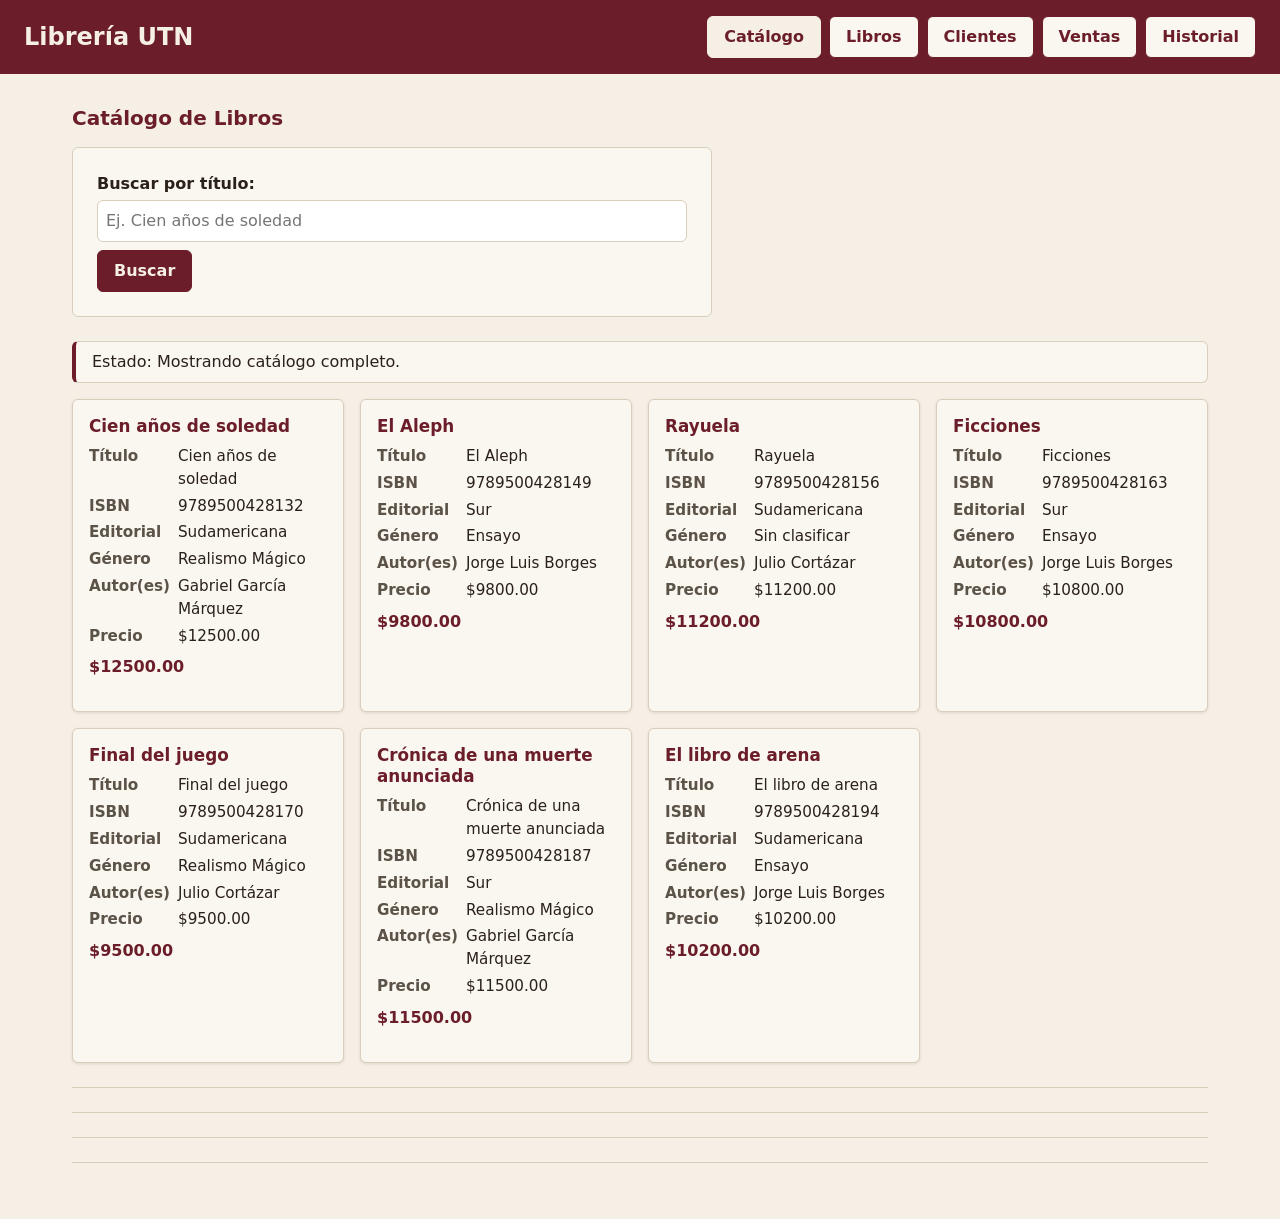
<file: index.html>
<!DOCTYPE html>
<html lang="es">
<head>
    <meta charset="UTF-8">
    <meta name="viewport" content="width=device-width, initial-scale=1.0">
    <title>Librería UTN</title>
    <link rel="stylesheet" href="css/styles.css">
    <script src="js/navegacion.js" defer></script>
    <script src="js/storage.js" defer></script>
    <script src="js/datos.js" defer></script>
    <script src="js/catalogo.js" defer></script>
    <script src="js/libros.js" defer></script>
    <script src="js/clientes.js" defer></script>
    <script src="js/ventas.js" defer></script>
    <script src="js/historial.js" defer></script>
</head>
<body>
    <header>
        <h1>Librería UTN</h1>
        <nav aria-label="Navegación principal">
            <button type="button" data-target="vista-catalogo" class="activo" aria-current="page">Catálogo</button>
            <button type="button" data-target="vista-libros">Libros</button>
            <button type="button" data-target="vista-clientes">Clientes</button>
            <button type="button" data-target="vista-ventas">Ventas</button>
            <button type="button" data-target="vista-historial">Historial</button>
        </nav>
    </header>

    <main>
        <section id="vista-catalogo" class="vista" aria-labelledby="titulo-catalogo">
            <h2 id="titulo-catalogo">Catálogo de Libros</h2>
            <form action="" method="GET">
                <label for="buscar-titulo">Buscar por título:</label>
                <input type="text" id="buscar-titulo" placeholder="Ej. Cien años de soledad">
                <button type="submit">Buscar</button>
            </form>

            <p class="mensaje-estado" id="catalogo-estado"><strong>Estado:</strong> Mostrando catálogo completo.</p>
            <p class="mensaje-sin-resultados" id="catalogo-sin-resultados" hidden>No se encontraron libros que coincidan con la búsqueda.</p>

            <div class="contenedor-catalogo" id="contenedor-catalogo">
                <!-- Renderizado dinámico desde js/catalogo.js (C-03) -->
            </div>
        </section>

        <hr>

        <section id="vista-libros" class="vista" aria-labelledby="titulo-libros" hidden>
            <h2 id="titulo-libros">Gestión de Libros</h2>

            <form action="" method="POST" novalidate>
                <fieldset>
                    <legend>Alta de Nuevo Libro</legend>

                    <p>
                        <label for="libro-titulo">Título *:</label><br>
                        <input type="text" id="libro-titulo" placeholder="Ej. El Aleph" required>
                    </p>

                    <p>
                        <label for="libro-isbn">ISBN *:</label><br>
                        <input type="text" id="libro-isbn" placeholder="Ej. 9789500428132" required>
                    </p>

                    <p>
                        <label for="libro-precio">Precio *:</label><br>
                        <input type="number" id="libro-precio" min="0.01" step="0.01" placeholder="0.00" required>
                    </p>

                    <p>
                        <label for="libro-editorial">Editorial *:</label><br>
                        <select id="libro-editorial" required>
                            <option value="">Seleccione una editorial...</option>
                            <!-- Opciones generadas desde datos.js (C-03/C-04) -->
                        </select>
                    </p>

                    <p>
                        <label for="libro-genero">Género:</label><br>
                        <select id="libro-genero">
                            <option value="">«Sin clasificar»</option>
                            <!-- Opciones generadas desde datos.js (C-03/C-04) -->
                        </select>
                    </p>

                    <p>
                        <label for="libro-autores">Autores * (Mantener Ctrl para seleccionar varios):</label><br>
                        <select id="libro-autores" multiple required>
                            <!-- Opciones generadas desde datos.js (C-03/C-04) -->
                        </select>
                    </p>

                    <button type="submit">Guardar Libro</button>
                </fieldset>
            </form>

            <p class="mensaje-exito" id="libros-exito" hidden>Libro registrado correctamente.</p>
            <p class="mensaje-error" id="libros-error" role="alert" aria-live="polite" hidden>No se pudo registrar el libro. Revise los datos ingresados.</p>

            <h3>Libros Registrados</h3>
            <p class="mensaje-vacio" id="libros-vacio" hidden>No hay libros registrados.</p>
            <div class="tabla-contenedor">
            <table>
                <thead>
                    <tr>
                        <th>Título</th>
                        <th>ISBN</th>
                        <th>Editorial</th>
                        <th>Género</th>
                        <th>Precio</th>
                    </tr>
                </thead>
                <tbody id="tabla-libros">
                    <!-- Renderizado dinámico desde js/libros.js (C-04) -->
                </tbody>
            </table>
            </div>
        </section>

        <hr>

        <section id="vista-clientes" class="vista" aria-labelledby="titulo-clientes" hidden>
            <h2 id="titulo-clientes">Gestión de Clientes</h2>

            <form action="" method="POST" novalidate>
                <fieldset>
                    <legend>Alta de Nuevo Cliente</legend>

                    <p>
                        <label for="cliente-nombre">Nombre Completo *:</label><br>
                        <input type="text" id="cliente-nombre" placeholder="Ej. Juan Pérez" required>
                    </p>

                    <p>
                        <label for="cliente-email">Email *:</label><br>
                        <input type="email" id="cliente-email" placeholder="ejemplo@correo.com" required>
                    </p>

                    <button type="submit">Guardar Cliente</button>
                </fieldset>
            </form>

            <p class="mensaje-exito" id="clientes-exito" hidden>Cliente registrado correctamente.</p>
            <p class="mensaje-error" id="clientes-error" role="alert" aria-live="polite" hidden>No se pudo registrar el cliente. Revise los datos ingresados.</p>

            <h3>Clientes Registrados</h3>
            <p class="mensaje-vacio" id="clientes-vacio" hidden>No hay clientes registrados.</p>
            <div class="tabla-contenedor">
            <table>
                <thead>
                    <tr>
                        <th>ID</th>
                        <th>Nombre Completo</th>
                        <th>Email</th>
                    </tr>
                </thead>
                <tbody id="tabla-clientes">
                    <!-- Renderizado dinámico desde js/clientes.js (C-04) -->
                </tbody>
            </table>
            </div>
        </section>

        <hr>

        <section id="vista-ventas" class="vista" aria-labelledby="titulo-ventas" hidden>
            <h2 id="titulo-ventas">Registrar Venta</h2>

            <form action="" method="POST">
                <p>
                    <label for="venta-cliente">Cliente *:</label><br>
                    <select id="venta-cliente" required>
                        <option value="">Seleccione un cliente...</option>
                        <!-- Opciones generadas desde datos.js (C-04/C-05) -->
                    </select>
                </p>

                <fieldset>
                    <legend>Agregar Libro a la Venta</legend>

                    <p>
                        <label for="venta-libro">Libro:</label><br>
                        <select id="venta-libro">
                            <option value="">Seleccione un libro...</option>
                            <!-- Opciones generadas desde datos.js (C-04/C-05) -->
                        </select>
                    </p>

                    <p>
                        <label for="venta-cantidad">Cantidad:</label><br>
                        <input type="number" id="venta-cantidad" min="1" value="1">
                    </p>

                    <button type="button" id="agregar-renglon">Agregar Renglón</button>
                </fieldset>

                <h3>Resumen de la Venta</h3>
                <p class="mensaje-vacio" id="ventas-vacio" hidden>No hay renglones en la venta.</p>
                <div class="tabla-contenedor">
                <table>
                    <thead>
                        <tr>
                            <th>Libro</th>
                            <th>Precio Unitario</th>
                            <th>Cantidad</th>
                            <th>Subtotal</th>
                            <th>Acción</th>
                        </tr>
                    </thead>
                    <tbody id="tabla-renglones">
                        <!-- Renderizado dinámico desde js/ventas.js (C-05) -->
                    </tbody>
                </table>
                </div>

                <p id="ventas-total"><strong>Total de la Venta:</strong> <span id="ventas-total-valor">$0.00</span></p>
                <button type="submit" id="confirmar-venta">Confirmar Venta</button>
            </form>

            <p class="mensaje-exito" id="ventas-exito" role="status" aria-live="polite" hidden>Venta confirmada correctamente.</p>
            <p class="mensaje-error" id="ventas-error" role="alert" aria-live="polite" hidden>No se pudo confirmar la venta. Verifique cliente, renglones y cantidades.</p>
        </section>

        <hr>

        <section id="vista-historial" class="vista" aria-labelledby="titulo-historial" hidden>
            <h2 id="titulo-historial">Historial de Ventas</h2>

            <p class="mensaje-vacio" id="historial-vacio" hidden>No hay ventas registradas.</p>
            <div class="tabla-contenedor">
            <table>
                <thead>
                    <tr>
                        <th>ID Venta</th>
                        <th>Fecha</th>
                        <th>Cliente</th>
                        <th>Total</th>
                        <th>Acción</th>
                    </tr>
                </thead>
                <tbody id="tabla-historial">
                    <!-- Renderizado dinámico desde js/historial.js (C-05) -->
                </tbody>
            </table>
            </div>

            <div id="historial-detalle" hidden>
                <h3>Detalle de la Venta</h3>
                <div class="tabla-contenedor">
                <table>
                    <thead>
                        <tr>
                            <th>Libro</th>
                            <th>Precio Unitario</th>
                            <th>Cantidad</th>
                            <th>Subtotal</th>
                        </tr>
                    </thead>
                    <tbody id="tabla-detalle-venta">
                        <!-- Renderizado dinámico desde js/historial.js (C-05) -->
                    </tbody>
                </table>
                </div>
            </div>
        </section>
    </main>
</body>
</html>
</file>
<file: css/styles.css>
/* ============================================================
   Librería UTN — Identidad visual (C-02)
   Paleta: borgoña + crema · CSS nativo, sin frameworks ni CDNs
   ============================================================ */

/* ---------- 1. Custom properties ---------- */
:root {
  /* Paleta */
  --color-primario: #6B1D2A;        /* borgoña */
  --color-primario-suave: #8B2942;  /* borgoña clara (hover) */
  --color-primario-oscuro: #4E131E;
  --color-fondo: #F5EFE6;           /* crema */
  --color-superficie: #FAF6F0;      /* crema clara (tarjetas, filas) */
  --color-texto: #2A2118;           /* neutro oscuro */
  --color-texto-suave: #5C5348;
  --color-borde: #D9CDBB;
  --color-error-fondo: #F8E8EA;
  --color-error: #8B2942;
  --color-error-borde: #6B1D2A;
  --color-exito-fondo: #E8F2E8;
  --color-exito: #2F5D31;
  --color-exito-borde: #2F5D31;

  /* Tipografía */
  --font-base: system-ui, -apple-system, "Segoe UI", Roboto, "Helvetica Neue", Arial, sans-serif;

  /* Espaciado */
  --espacio-xs: 0.25rem;
  --espacio-sm: 0.5rem;
  --espacio-md: 1rem;
  --espacio-lg: 1.5rem;
  --espacio-xl: 2rem;

  /* Radios y sombras */
  --radio: 6px;
  --sombra: 0 1px 3px rgba(42, 33, 24, 0.12);
  --sombra-media: 0 2px 6px rgba(42, 33, 24, 0.16);
}

/* ---------- 2. Reset y base ---------- */
*,
*::before,
*::after {
  box-sizing: border-box;
}

body {
  margin: 0;
  font-family: var(--font-base);
  font-size: 1rem;
  line-height: 1.5;
  color: var(--color-texto);
  background-color: var(--color-fondo);
  min-height: 100vh;
}

h1, h2, h3 {
  line-height: 1.25;
  margin: 0 0 var(--espacio-md);
  color: var(--color-primario);
}

h1 { font-size: 1.5rem; }
h2 { font-size: 1.25rem; }
h3 { font-size: 1.1rem; }

p { margin: 0 0 var(--espacio-md); }

a {
  color: var(--color-primario);
}

img {
  max-width: 100%;
  height: auto;
}

hr {
  border: 0;
  border-top: 1px solid var(--color-borde);
  margin: var(--espacio-lg) 0;
}

/* ---------- 3. Layout (Flexbox) ---------- */
header {
  background-color: var(--color-primario);
  color: var(--color-fondo);
  padding: var(--espacio-md);
  display: flex;
  flex-direction: column;
  gap: var(--espacio-sm);
  min-width: 0;
}

header h1 {
  color: var(--color-fondo);
  margin: 0;
}

nav {
  display: flex;
  flex-wrap: wrap;
  gap: var(--espacio-sm);
  min-width: 0;
}

main {
  padding: var(--espacio-md);
  max-width: 1200px;
  margin: 0 auto;
  width: 100%;
  min-width: 0;
}

.vista {
  min-width: 0;
}

.vista > form,
.vista fieldset {
  min-width: 0;
}

/* ---------- 4. Contenedor de catálogo (Grid) ---------- */
.contenedor-catalogo {
  display: grid;
  grid-template-columns: repeat(auto-fill, minmax(min(100%, 240px), 1fr));
  gap: var(--espacio-md);
  margin-top: var(--espacio-md);
}

/* ---------- 5. Tarjetas ---------- */
.tarjeta {
  background-color: var(--color-superficie);
  border: 1px solid var(--color-borde);
  border-radius: var(--radio);
  box-shadow: var(--sombra);
  padding: var(--espacio-md);
  min-width: 0;
}

.tarjeta h3,
.tarjeta .titulo {
  color: var(--color-primario);
  margin: 0 0 var(--espacio-sm);
  font-size: 1.05rem;
}

.tarjeta dl {
  margin: 0;
  display: grid;
  grid-template-columns: auto 1fr;
  gap: var(--espacio-xs) var(--espacio-sm);
  font-size: 0.95rem;
}

.tarjeta dt {
  font-weight: 600;
  color: var(--color-texto-suave);
}

.tarjeta dd {
  margin: 0;
}

.tarjeta .precio {
  font-weight: 700;
  color: var(--color-primario);
  margin-top: var(--espacio-sm);
}

/* ---------- 6. Formularios ---------- */
form {
  background-color: var(--color-superficie);
  border: 1px solid var(--color-borde);
  border-radius: var(--radio);
  padding: var(--espacio-md);
  max-width: 640px;
  margin-bottom: var(--espacio-lg);
}

fieldset {
  border: 1px solid var(--color-borde);
  border-radius: var(--radio);
  padding: var(--espacio-md);
  margin: 0;
}

legend {
  font-weight: 600;
  color: var(--color-primario);
  padding: 0 var(--espacio-xs);
}

label {
  display: inline-block;
  font-weight: 600;
  margin-bottom: var(--espacio-xs);
  color: var(--color-texto);
}

input[type="text"],
input[type="email"],
input[type="number"],
select,
textarea {
  width: 100%;
  padding: var(--espacio-sm) var(--espacio-sm);
  font: inherit;
  color: var(--color-texto);
  background-color: #fff;
  border: 1px solid var(--color-borde);
  border-radius: var(--radio);
  margin-bottom: var(--espacio-sm);
}

select[multiple] {
  padding: var(--espacio-xs);
  min-height: 7rem;
}

input:focus-visible,
select:focus-visible,
textarea:focus-visible {
  border-color: var(--color-primario);
}

/* ---------- 7. Botones ---------- */
button,
.boton {
  display: inline-block;
  font: inherit;
  font-weight: 600;
  padding: var(--espacio-sm) var(--espacio-md);
  border-radius: var(--radio);
  border: 1px solid var(--color-primario);
  background-color: var(--color-primario);
  color: var(--color-fondo);
  cursor: pointer;
  text-align: center;
}

button:hover,
.boton:hover {
  background-color: var(--color-primario-suave);
  border-color: var(--color-primario-suave);
}

button:active {
  background-color: var(--color-primario-oscuro);
  border-color: var(--color-primario-oscuro);
}

/* Botón secundario (sobre fondo crema, texto borgoña) */
.boton-secundario,
nav button:not(.activo) {
  background-color: var(--color-superficie);
  color: var(--color-primario);
  border-color: var(--color-primario);
}

.boton-secundario:hover,
nav button:not(.activo):hover {
  background-color: var(--color-fondo);
}

/* Estado activo de navegación */
nav button.activo,
nav button[aria-current="page"] {
  background-color: var(--color-fondo);
  color: var(--color-primario);
  border-color: var(--color-fondo);
}

nav button {
  flex: 1 1 auto;
  min-width: 0;
  white-space: nowrap;
  background-color: transparent;
  color: var(--color-fondo);
  border-color: var(--color-fondo);
}

nav button:not(.activo):hover {
  background-color: rgba(250, 246, 240, 0.15);
  color: var(--color-fondo);
}

/* ---------- 8. Tablas ---------- */
.tabla-contenedor {
  overflow-x: auto;
  width: 100%;
  max-width: 100%;
  margin-bottom: var(--espacio-md);
  border: 1px solid var(--color-borde);
  border-radius: var(--radio);
}

table {
  width: 100%;
  border-collapse: collapse;
  background-color: var(--color-superficie);
  font-size: 0.95rem;
}

thead th {
  background-color: var(--color-primario);
  color: var(--color-fondo);
  text-align: left;
  padding: var(--espacio-sm);
  white-space: nowrap;
}

tbody td {
  padding: var(--espacio-sm);
  border-top: 1px solid var(--color-borde);
}

tbody tr:nth-child(even) {
  background-color: var(--color-fondo);
}

tbody tr:nth-child(odd) {
  background-color: var(--color-superficie);
}

/* ---------- 9. Mensajes de estado ---------- */
.mensaje-estado,
.mensaje-vacio,
.mensaje-sin-resultados {
  background-color: var(--color-superficie);
  border: 1px solid var(--color-borde);
  border-left: 4px solid var(--color-primario);
  border-radius: var(--radio);
  padding: var(--espacio-sm) var(--espacio-md);
  margin-bottom: var(--espacio-md);
}

/* Errores: color + texto explícito (nunca solo color) */
.mensaje-error {
  background-color: var(--color-error-fondo);
  border: 1px solid var(--color-error-borde);
  border-left: 4px solid var(--color-error-borde);
  border-radius: var(--radio);
  color: var(--color-error-borde);
  padding: var(--espacio-sm) var(--espacio-md);
  margin-bottom: var(--espacio-md);
  font-weight: 600;
}

.mensaje-error::before {
  content: "✗ Error: ";
  font-weight: 700;
}

/* Éxitos: color + texto explícito */
.mensaje-exito {
  background-color: var(--color-exito-fondo);
  border: 1px solid var(--color-exito-borde);
  border-left: 4px solid var(--color-exito-borde);
  border-radius: var(--radio);
  color: var(--color-exito);
  padding: var(--espacio-sm) var(--espacio-md);
  margin-bottom: var(--espacio-md);
  font-weight: 600;
}

.mensaje-exito::before {
  content: "✓ Éxito: ";
  font-weight: 700;
}

/* ---------- 10. Accesibilidad: foco visible ---------- */
:focus-visible {
  outline: 2px solid var(--color-primario);
  outline-offset: 2px;
}

header :focus-visible,
nav :focus-visible {
  outline-color: var(--color-fondo);
}

/* Recorte lógico para flex/grid (evita overflow) */
header > *,
main > * {
  min-width: 0;
}

/* ---------- 11. Responsive (mobile-first) ---------- */
/* Base: 320 px en adelante (ya cubierto arriba).

   Desktop ~768 px: nav horizontal, layout más cómodo */
@media (min-width: 768px) {
  header {
    flex-direction: row;
    align-items: center;
    justify-content: space-between;
    padding: var(--espacio-md) var(--espacio-lg);
  }

  nav {
    flex-wrap: nowrap;
  }

  nav button {
    flex: 0 0 auto;
  }

  main {
    padding: var(--espacio-lg);
  }

  form {
    padding: var(--espacio-lg);
  }
}

/* Pantallas grandes ~1024 px: más aire */
@media (min-width: 1024px) {
  main {
    padding: var(--espacio-xl);
  }
}
</file>
